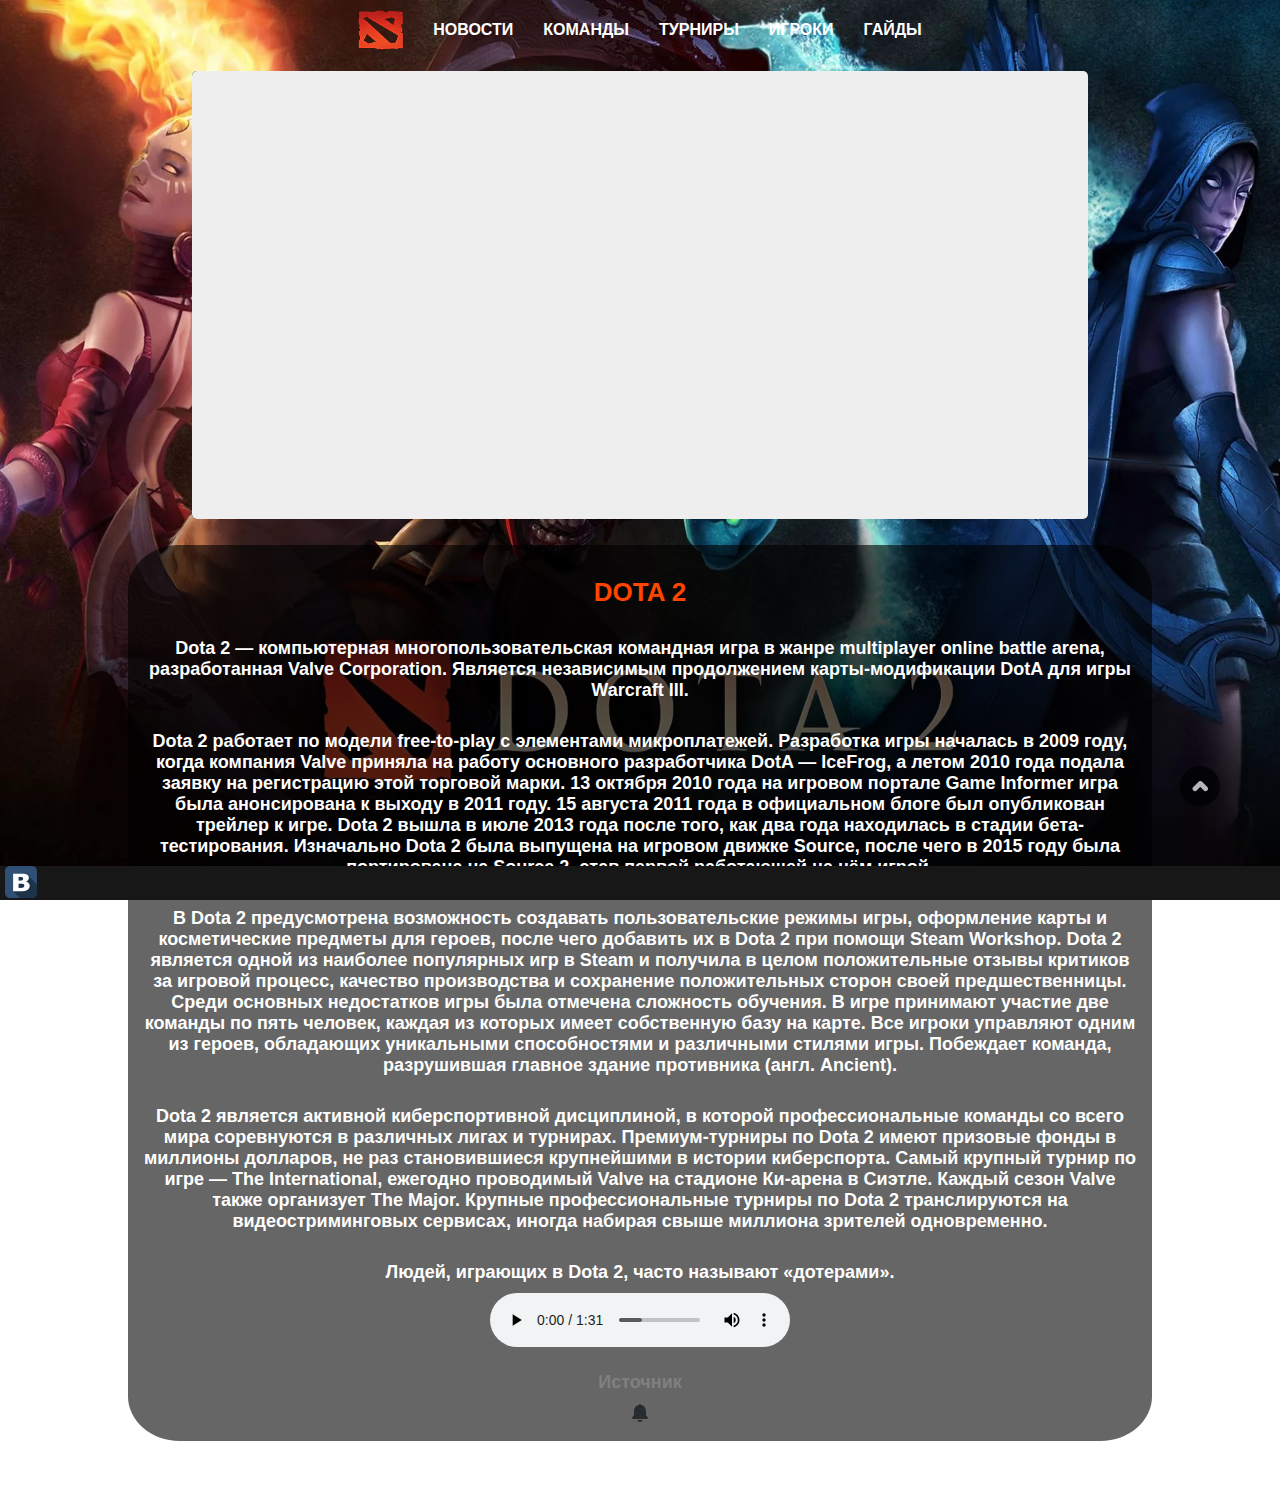
<file: index.html>
<!DOCTYPE html>
<html lang="ru">
    <head>
        <meta charset="utf-8">
		<meta name="description" content="">
		<title>Dota 2 - Главная</title>
		<link href="css/style.css" rel="stylesheet">
		<link rel="shortcut icon" href="img/logo.png" type="image/x-icon">
		<style>
			.container { width: 100%; margin: auto; padding-top: 1em; }
			.container .ism-slider { margin-left: auto; margin-right: auto; }
		</style>
		<link rel="stylesheet" href="ism/css/my-slider.css"/>
		<script src="ism/js/ism-2.2.min.js"></script>
	</head>
	<body id="index">
		<header>
			<nav>
				<ul>
					<li><a href="index.html"><img src="img/logo.png" alt="logo" width="45" height="40"></a></li>
					<li><a href="n.html"> НОВОСТИ </a> </li>
					<li><a href="k.html"> КОМАНДЫ </a></li>
					<li><a href="t.html"> ТУРНИРЫ </a></li>
					<li><a href="i.html"> ИГРОКИ </a></li>
					<li><a href="g.html"> ГАЙДЫ </a></li>
				</ul>
			</nav>
		</header>
		<div class='container'>
			<div class="ism-slider" data-transition_type="fade" data-radios="false" id="my-slider">
			  <ol>
				<li>
				  <img src="ism/image/slides/_u/1511401339923_854095.jpg" alt="1">
				</li>
				<li>
				  <img src="ism/image/slides/_u/1511401340518_210257.jpg" alt="2">
				</li>
				<li>
				  <img src="ism/image/slides/_u/1511401340584_57740.jpg" alt="3">
				</li>
				<li>
				  <img src="ism/image/slides/_u/1511401340772_509429.jpg" alt="4">
				</li>
				<li>
				  <img src="ism/image/slides/_u/1511401341519_206867.jpg" alt="5">
				</li>
				<li>
				  <img src="ism/image/slides/_u/1511401341371_476279.jpg" alt="6">
				</li>
				<li>
				  <img src="ism/image/slides/_u/1511401343639_58350.jpg" alt="7">
				</li>
				<li>
				  <img src="ism/image/slides/_u/1511401345980_816817.jpg" alt="8">
				</li>
				<li>
				  <img src="ism/image/slides/_u/1511401346588_370587.jpg" alt="9">
				</li>
			  </ol>
			</div>
		</div>
		<div id="content">
			<h1>DOTA 2</h1>
			<p>Dota 2 — компьютерная многопользовательская командная игра в жанре 
				multiplayer online battle arena, разработанная Valve Corporation. Является независимым продолжением 
				карты-модификации DotA для игры Warcraft III. 
				<p>Dota 2 работает по модели free-to-play с элементами микроплатежей.
				Разработка игры началась в 2009 году, когда компания Valve приняла на работу основного разработчика 
				DotA — IceFrog, а летом 2010 года подала заявку на регистрацию этой торговой марки. 13 октября 2010 
				года на игровом портале Game Informer игра была анонсирована к выходу в 2011 году. 15 августа 2011 года
				 в официальном блоге был опубликован трейлер к игре. Dota 2 вышла в июле 2013 года после того, как два
				 года находилась в стадии бета-тестирования. 
				Изначально Dota 2 была выпущена на игровом движке Source, после чего в 2015 году была портирована на 
				Source 2, став первой работающей на нём игрой. 
				<p>В Dota 2 предусмотрена возможность создавать 
				пользовательские режимы игры, оформление карты и косметические предметы для героев, после чего 
				добавить их в Dota 2 при помощи Steam Workshop. Dota 2 является одной из наиболее популярных игр в 
				Steam и получила в целом положительные отзывы критиков за игровой процесс, качество производства и 
				сохранение положительных сторон своей предшественницы. Среди основных недостатков игры была отмечена сложность обучения.
				В игре принимают участие две команды по пять человек, каждая из которых имеет собственную базу на карте.
				 Все игроки управляют одним из героев, обладающих уникальными способностями и 
				 различными стилями игры. Побеждает команда, разрушившая главное здание противника (англ. Ancient).
				<p>Dota 2 является активной киберспортивной дисциплиной, в которой профессиональные команды со всего 
				мира соревнуются в различных лигах и турнирах. Премиум-турниры по Dota 2 имеют призовые фонды в 
				миллионы долларов, не раз становившиеся крупнейшими в истории киберспорта. Самый крупный турнир по 
				игре — The International, ежегодно проводимый Valve на стадионе Ки-арена в Сиэтле. Каждый сезон Valve 
				также организует The Major. Крупные профессиональные турниры по Dota 2 транслируются на 
				видеостриминговых сервисах, иногда набирая свыше миллиона зрителей одновременно. 
				<p>Людей, играющих в Dota 2, часто называют «дотерами».</p>
				<audio controls autoplay>
					<source src="media/audio/Dota.mp3" type="audio/mpeg">
					Тег audio не поддерживается вашим браузером. 
					<a href="media/audio/Dota.mp3">Скачайте музыку</a>.
				 </audio>
			<p><a href=https://ru.wikipedia.org/wiki/Dota_2 target="new">Источник</a></p>
			<object
			  type="image/svg+xml"
			  data="ic_head_notify.svg">
			  <img
			    src="ic_head_notify.svg">
			</object>
		</div>
		<a href="#" title="Вернуться к началу" class="topbutton"><img alt="Вверх" src="img/icon_top.png"></a>
		<footer><a class="vk" href="https://vk.com/" target="new"><img src="img/vk.png" alt="VK"></a></footer>
	</body>
</html>
</file>
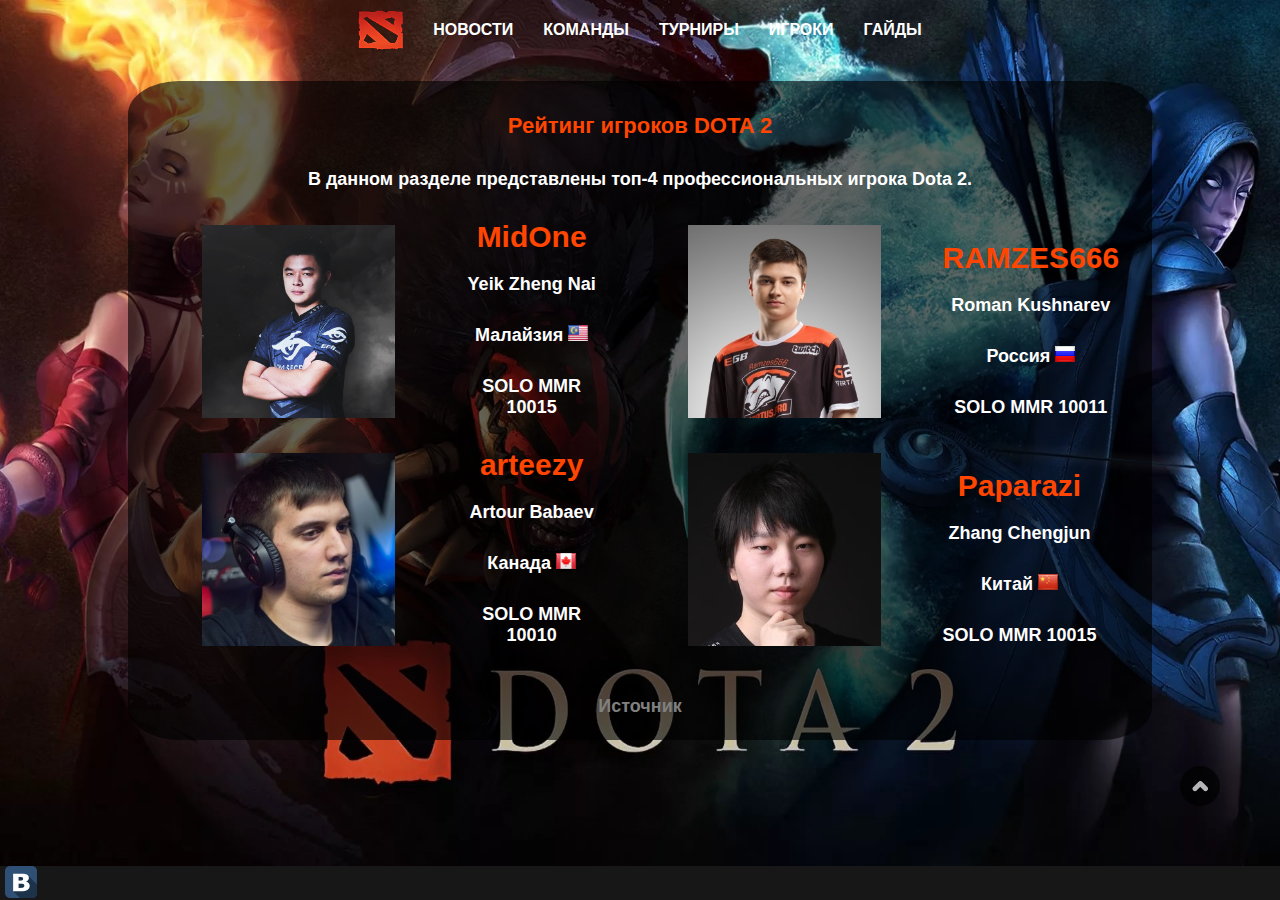
<file: i.html>
<!DOCTYPE html>
<html lang="ru">
    <head>
        <meta charset="utf-8">
		<meta name="description" content="">
		<title>Dota 2 - Игроки</title>
		<link href="css/style.css" rel="stylesheet">
		<link rel="shortcut icon" href="img/logo.png" type="image/x-icon">
	</head>
	<body id="index">
		<header>
			<nav>
				<ul>
					<li><a href="index.html"><img src="img/logo.png" alt="logo" width="45" height="40"></a></li>
					<li><a href="n.html"> НОВОСТИ </a> </li>
					<li><a href="k.html"> КОМАНДЫ </a></li>
					<li><a href="t.html"> ТУРНИРЫ </a></li>
					<li><a href="i.html"> ИГРОКИ </a></li>
					<li><a href="g.html"> ГАЙДЫ </a></li>
				</ul>
			</nav>
		</header>
		<div id="content">
			<h2>Рейтинг игроков DOTA 2</h2>
			<p>В данном разделе представлены топ-4 профессиональных игрока Dota 2.</p>
			<table id="igroky">
				<tr><td><img src="img/MidOne.jpeg" alt="MidOne"></td> <td class="nickname">MidOne <p>Yeik Zheng Nai</p> <p>Малайзия <img src="img/5.png" alt="5"></p> <p>SOLO MMR 10015</p></td> <td><td><img src="img/RAMZES666.jpeg" alt="RAMZES666"></td> <td class="nickname">RAMZES666 <p>Roman Kushnarev</p> <p>Россия <img src="img/3.png" alt="5"></p> <p>SOLO MMR 10011</p></td></tr>
				<tr><td><img src="img/arteezy.jpeg" alt="arteezy"></td> <td class="nickname">arteezy <p>Artour Babaev</p> <p>Канада <img src="img/6.png" alt="6"></p> <p>SOLO MMR 10010</p></td> <td><td><img src="img/Paparazi.jpeg" alt="Paparazi"></td> <td class="nickname">Paparazi <p>Zhang Chengjun</p> <p>Китай <img src="img/4.png" alt="4"></p> <p>SOLO MMR 10015</p></td></tr>
			</table>
			<p><a href="http://game-tournaments.com/dota-2/player" target="new">Источник</a></p>
		</div>
		<a href="#" title="Вернуться к началу" class="topbutton"><img alt="Вверх" src="img/icon_top.png"></a>
		<footer><a class="vk" href="https://vk.com/" target="new"><img src="img/vk.png" alt="VK"></a></footer>
	</body>
</html>
</file>
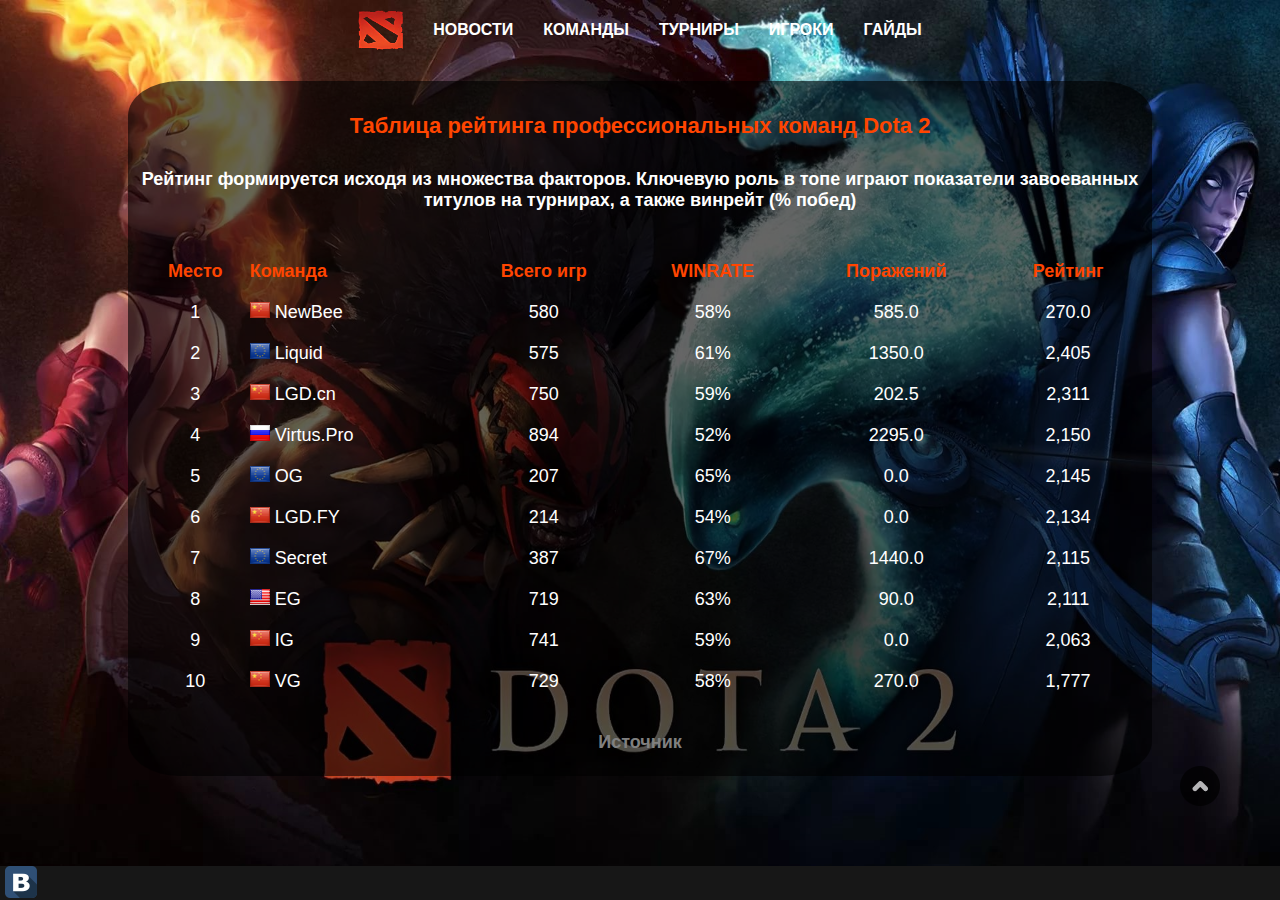
<file: k.html>
<!DOCTYPE html>
<html lang="ru">
    <head>
        <meta charset="utf-8">
		<meta name="description" content="">
		<title>Dota 2 - Команды</title>
		<link href="css/style.css" rel="stylesheet">
		<link rel="shortcut icon" href="img/logo.png" type="image/x-icon">
	</head>
	<body id="index">
		<header>
			<nav>
				<ul>
					<li><a href="index.html"><img src="img/logo.png" alt="logo" width="45" height="40"></a></li>
					<li><a href="n.html"> НОВОСТИ </a> </li>
					<li><a href="k.html"> КОМАНДЫ </a></li>
					<li><a href="t.html"> ТУРНИРЫ </a></li>
					<li><a href="i.html"> ИГРОКИ </a></li>
					<li><a href="g.html"> ГАЙДЫ </a></li>
				</ul>
			</nav>
		</header>
		<div id="content">
			<h2>Таблица рейтинга профессиональных команд Dota 2</h2>
			<p>Рейтинг формируется исходя из множества факторов. Ключевую роль в топе играют показатели завоеванных титулов на турнирах, а также винрейт (% побед)</p>
			<table id="rating">
					<tr class="trone"><td>Место</td> <td class="tdleft">Команда</td> <td>Всего игр</td> <td>WINRATE</td> <td>Поражений</td> <td>Рейтинг</td></tr>
					<tr><td>1</td> <td class="tdleft"><img src="img/4.png" alt="4"> NewBee</td> <td>580</td> <td>58%</td> <td>585.0</td> <td>270.0</td></tr>
					<tr><td>2</td> <td class="tdleft"><img src="img/1.png" alt="1"> Liquid</td> <td>575</td> <td>61%</td> <td>1350.0</td> <td>2,405</td></tr>
					<tr><td>3</td> <td class="tdleft"><img src="img/4.png" alt="4"> LGD.cn</td> <td>750</td> <td>59%</td> <td>202.5</td> <td>2,311</td></tr>
					<tr><td>4</td> <td class="tdleft"><img src="img/3.png" alt="3"> Virtus.Pro</td> <td>894</td> <td>52%</td> <td>2295.0</td> <td>2,150</td></tr>
					<tr><td>5</td> <td class="tdleft"><img src="img/1.png" alt="1"> OG</td> <td>207</td> <td>65%</td> <td>0.0</td> <td>2,145</td></tr>
					<tr><td>6</td> <td class="tdleft"><img src="img/4.png" alt="4"> LGD.FY</td> <td>214</td> <td>54%</td> <td>0.0</td> <td>2,134</td></tr>
					<tr><td>7</td> <td class="tdleft"><img src="img/1.png" alt="1"> Secret</td> <td>387</td> <td>67%</td> <td>1440.0</td> <td>2,115</td></tr>
					<tr><td>8</td> <td class="tdleft"><img src="img/2.png" alt="2"> EG</td> <td>719</td> <td>63%</td> <td>90.0</td> <td>2,111</td></tr>
					<tr><td>9</td> <td class="tdleft"><img src="img/4.png" alt="4"> IG</td> <td>741</td> <td>59%</td> <td>0.0</td> <td>2,063</td></tr>
					<tr><td>10</td> <td class="tdleft"><img src="img/4.png" alt="4"> VG</td> <td>729</td> <td>58%</td> <td>270.0</td> <td>1,777</td></tr>
			</table>
			<p><a href="https://dota2expert.ru/rejting-dota-2-komand" target="new">Источник</a></p>
		</div>
		<a href="#" title="Вернуться к началу" class="topbutton"><img alt="Вверх" src="img/icon_top.png"></a>
		<footer><a class="vk" href="https://vk.com/" target="new"><img src="img/vk.png" alt="VK"></a></footer>
	</body>
</html>
</file>
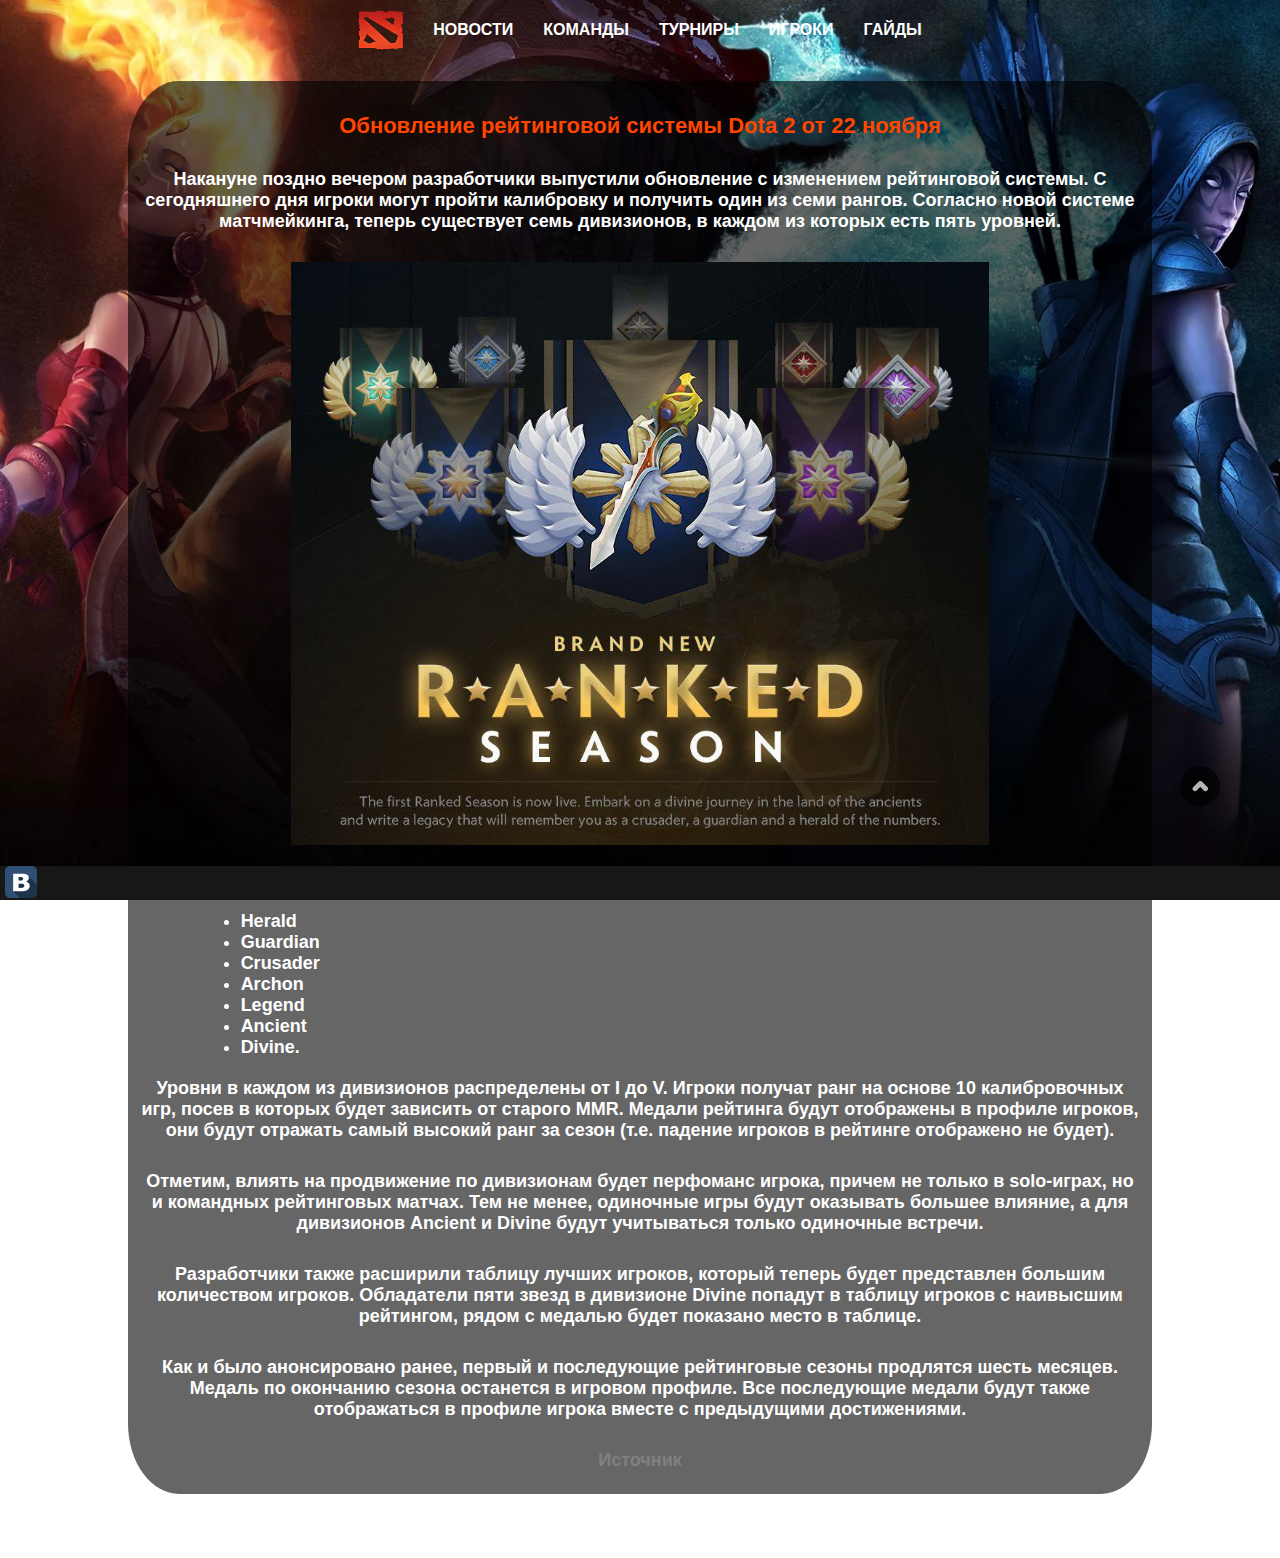
<file: n.html>
<!DOCTYPE html>
<html lang="ru">
    <head>
        <meta charset="utf-8">
		<meta name="description" content="">
		<title>Dota 2 - Новости</title>
		<link href="css/style.css" rel="stylesheet">
		<link rel="shortcut icon" href="img/logo.png" type="image/x-icon">
	</head>
	<body id="index">
		<header>
			<nav>
				<ul>
					<li><a href="index.html"><img src="img/logo.png" alt="logo" width="45" height="40"></a></li>
					<li><a href="n.html"> НОВОСТИ </a> </li>
					<li><a href="k.html"> КОМАНДЫ </a></li>
					<li><a href="t.html"> ТУРНИРЫ </a></li>
					<li><a href="i.html"> ИГРОКИ </a></li>
					<li><a href="g.html"> ГАЙДЫ </a></li>
				</ul>
			</nav>
		</header>
		<div id="content">
			<h2>Обновление рейтинговой системы Dota 2 от 22 ноября</h2>
			<p>Накануне поздно вечером разработчики выпустили обновление с изменением рейтинговой системы. 
			С сегодняшнего дня игроки могут пройти калибровку и получить один из семи рангов. 
			Согласно новой системе матчмейкинга, теперь существует семь дивизионов, в каждом из которых есть пять уровней.</p>
			<p><img src="../img/n.jpg" alt="NEW R A N K E D SEASON"></p>
			<p>Список дивизионов выглядит следующим образом (по возрастанию):</p>
			<ul>
				<li>Herald</li>
				<li>Guardian</li>
				<li>Crusader</li>
				<li>Archon</li>
				<li>Legend</li>
				<li>Ancient</li>
				<li>Divine.</li>
			</ul>
			<p>Уровни в каждом из дивизионов распределены от I до V. Игроки получат ранг на основе 10 калибровочных игр, посев в которых будет зависить от старого ММR. Медали рейтинга будут отображены в профиле игроков, они будут отражать самый высокий ранг за сезон (т.е. падение игроков в рейтинге отображено не будет).</p>
			<p>Отметим, влиять на продвижение по дивизионам будет перфоманс игрока, причем не только в solo-играх, но и командных рейтинговых матчах. Тем не менее, одиночные игры будут оказывать большее влияние, а для дивизионов Ancient и Divine будут учитываться только одиночные встречи.</p>
			<p>Разработчики также расширили таблицу лучших игроков, который теперь будет представлен большим количеством игроков. Обладатели пяти звезд в дивизионе Divine попадут в таблицу игроков с наивысшим рейтингом, рядом с медалью будет показано место в таблице.</p>
			<p>Как и было анонсировано ранее, первый и последующие рейтинговые сезоны продлятся шесть месяцев. Медаль по окончанию сезона останется в игровом профиле. Все последующие медали будут также отображаться в профиле игрока вместе с предыдущими достижениями.</p>
			<p><a href="https://dota2.ru/news/9484-obnovlenie-rejtingovoj-sistemy-dota-2-ot-22-noyabrya/" target="new">Источник</a></p>
		</div>
		<a href="#" title="Вернуться к началу" class="topbutton"><img alt="Вверх" src="img/icon_top.png"></a>
		<footer><a class="vk" href="https://vk.com/" target="new"><img src="img/vk.png" alt="VK"></a></footer>
	</body>
</html>
</file>
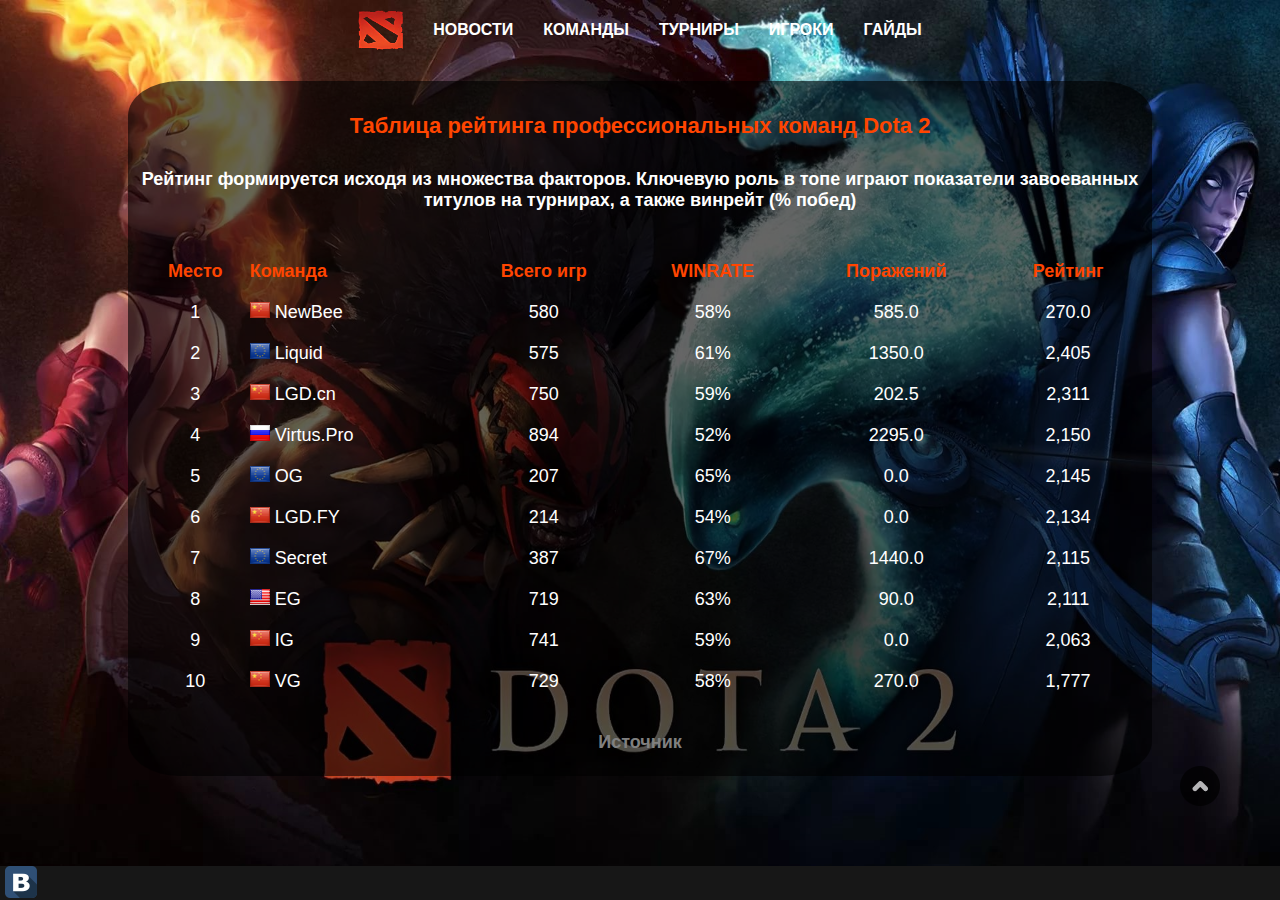
<file: t.html>
<!DOCTYPE html>
<html lang="ru">
    <head>
        <meta charset="utf-8">
		<meta name="description" content="">
		<title>Dota 2 - Турниры</title>
		<link href="css/style.css" rel="stylesheet">
		<link rel="shortcut icon" href="img/logo.png" type="image/x-icon">
	</head>
	<body id="index">
		<header>
			<nav>
				<ul>
					<li><a href="index.html"><img src="img/logo.png" alt="logo" width="45" height="40"></a></li>
					<li><a href="n.html"> НОВОСТИ </a> </li>
					<li><a href="k.html"> КОМАНДЫ </a></li>
					<li><a href="t.html"> ТУРНИРЫ </a></li>
					<li><a href="i.html"> ИГРОКИ </a></li>
					<li><a href="g.html"> ГАЙДЫ </a></li>
				</ul>
			</nav>
		</header>
		<div id="content">
			<h2>Таблица рейтинга профессиональных команд Dota 2</h2>
			<p>Рейтинг формируется исходя из множества факторов. Ключевую роль в топе играют показатели завоеванных титулов на турнирах, а также винрейт (% побед)</p>
			<table id="rating">
					<tr class="trone"><td>Место</td> <td class="tdleft">Команда</td> <td>Всего игр</td> <td>WINRATE</td> <td>Поражений</td> <td>Рейтинг</td></tr>
					<tr><td>1</td> <td class="tdleft"><img src="img/4.png" alt="4"> NewBee</td> <td>580</td> <td>58%</td> <td>585.0</td> <td>270.0</td></tr>
					<tr><td>2</td> <td class="tdleft"><img src="img/1.png" alt="1"> Liquid</td> <td>575</td> <td>61%</td> <td>1350.0</td> <td>2,405</td></tr>
					<tr><td>3</td> <td class="tdleft"><img src="img/4.png" alt="4"> LGD.cn</td> <td>750</td> <td>59%</td> <td>202.5</td> <td>2,311</td></tr>
					<tr><td>4</td> <td class="tdleft"><img src="img/3.png" alt="3"> Virtus.Pro</td> <td>894</td> <td>52%</td> <td>2295.0</td> <td>2,150</td></tr>
					<tr><td>5</td> <td class="tdleft"><img src="img/1.png" alt="1"> OG</td> <td>207</td> <td>65%</td> <td>0.0</td> <td>2,145</td></tr>
					<tr><td>6</td> <td class="tdleft"><img src="img/4.png" alt="4"> LGD.FY</td> <td>214</td> <td>54%</td> <td>0.0</td> <td>2,134</td></tr>
					<tr><td>7</td> <td class="tdleft"><img src="img/1.png" alt="1"> Secret</td> <td>387</td> <td>67%</td> <td>1440.0</td> <td>2,115</td></tr>
					<tr><td>8</td> <td class="tdleft"><img src="img/2.png" alt="2"> EG</td> <td>719</td> <td>63%</td> <td>90.0</td> <td>2,111</td></tr>
					<tr><td>9</td> <td class="tdleft"><img src="img/4.png" alt="4"> IG</td> <td>741</td> <td>59%</td> <td>0.0</td> <td>2,063</td></tr>
					<tr><td>10</td> <td class="tdleft"><img src="img/4.png" alt="4"> VG</td> <td>729</td> <td>58%</td> <td>270.0</td> <td>1,777</td></tr>
			</table>
			<p><a href="https://dota2expert.ru/rejting-dota-2-komand" target="new">Источник</a></p>
		</div>
		<a href="#" title="Вернуться к началу" class="topbutton"><img alt="Вверх" src="img/icon_top.png"></a>
		<footer><a class="vk" href="https://vk.com/" target="new"><img src="img/vk.png" alt="VK"></a></footer>
	</body>
</html>
</file>
<file: css/style.css>
* {
			margin: 0; /*�������� ��� �������*/
			padding: 0; /*�������� ��� ���� ������ ���������*/
			-moz-transition:0.3s 0.01s ease; /*��������� �������� �������� (Mozilla)*/
			-o-transition: all 0.3s 0.01s ease; /*Opera*/
			-webkit-transition: all 0.3s 0.01s ease; /*Chrome, �����*/
		}
		a {
			text-decoration: none; /*������� ��������� ������*/
			color: gray; /*������������� ����� ���� ������*/
		}
		a:hover {
			color: #FF4500; /*��� ���������, ������ ����������� ����������� ����*/
		}
		body {
			font-family: 'Century Gothic', Arial, Helvetica, sans-serif; /*��������� ������ (� ������, ���� ���� �������, ����������� ��������� �� �������)*/
			font-weight: bold; /*��������� "�������" ������*/
			
		}
		#index {
			background:url(../img/titulnik.jpg); /*�������� �� ������ ����*/
			background-size: 100% 100%; /*����������� �� ������% �����%*/
			background-repeat: no-repeat; /*������� ���������� �������� �� ����*/
			background-attachment: fixed; /*��������� ��������� ����������� �� ����*/
		}
		header {
			margin-top: 10px; /*������ ������ �� �����*/
			position: relative; /*������������� ������� �����*/
			overflow: hidden; /*���� ��������� �� ���� ����, �������� ����������� �����*/
			height: 45px; /*������*/
			z-index: 100; /*�������� ����*/
		}
		header ul {
			display: flex; /*����������� ������ ���� �� ���������*/
			list-style: none; /*������� �����*/
			position: relative; /*������������� ����������������*/
			left: 50%; /*������ �����*/
			float: left; /*������������ �� ������ ����*/
			text-align: center; /*�������� ������ �� ������*/
		}
		header ul li {
			position: relative; /*������������� ����������������*/
			left: -50%; /*������ ����� -50%*/
			height: 40px; /*������*/
		}
		header ul li a{ 
			display: block; /*���������� ��� ������� �������*/
			color: #fff; /*����� ����*/
			padding: 0 15px; /*����*/
			line-height: 40px; /*������ �����*/
		}
		header ul li a:hover{ 
			font-size: 125%; /*��� ��������� ��������� ������ �� 125%*/
		}
		header ul li a img:hover{
			width: 50px; /*��������� �� 50px*/
			height: 45px; /*�� 45px*/
		}
		header .mobile {
			display: none;
		}
		#content {
			margin-top: 2%; /*������ ������,*/
			margin-right: 10%; /*������*/
			margin-left: 10%; /*�����,*/
			margin-bottom: 5%; /*�����.*/
			text-align: center; /*������������ ������ �� ������*/
			height: 100%; /*������*/
			font-size: 18px; /*������ ������*/
			border-radius: 5%; /*����������� ����� �����*/
			background: rgba(0, 0, 0, 0.6); /* ���� ����, ������������ (0.6)*/
			padding: 1%; /* ���� ������ ������ */
		}
		#content p {
			padding: 20px 0 10px 0; 
			color: white; 
		}
		#content h1 {
			font-size: 26px;
			margin: 20px 0 10px 0;
			text-align: center;
			color: #FF4500;
		}
		#content h2 {
			font-size: 22px;
			margin: 20px 0 10px 0;
			text-align: center;
			color: #FF4500;
		}
		#content li{
			margin-left: 10%;
			color: white;
			text-align: left;
		}
		#content img{
			width: 70%;
			height: 70%;
		}
		#content #rating {
			text-align: center;
			margin-top: 2%;
			color: white;
			width: 100%;
			font-weight: normal;
			border-spacing: 0 20px;
		}
		#content #rating img{
			width: 20px;
			height: 16px;
		}
		#content #rating .tdleft {
			text-align: left;
		}
		#content #rating .trone {
			color: #FF4500;
			font-weight: bold;
		}
		#content #igroky{
			border-spacing: 20px;
			color: white;
		}
		#content #igroky p{
			font-size: 18px;
		}
		#content #igroky .nickname{
			float: left;
			color: #FF4500;
			font-size: 30px;
		}
		#content #igroky .nickname img{
			width: 20px;
			height:16px;
		}
		footer {
			position: fixed;
			bottom: 0;
			color: #93824e;
			background: #171717;
			text-align: center;
			z-index: 100;
			width: 100%;
			font-size: 10px;
		}
		footer .vk {
			float: left;
			margin-left: 5px;
		}
		.topbutton {
			position: fixed;
			width: 55px;
			cursor: pointer;
			bottom: 10%;
			right: 3.5%;
			overflow: hidden;
			z-index: 101; /*� - �������, ��������� ������ �� ������ ����.*/
			opacity: 0.7;
			transition: 0.5s;
		}
		.topbutton:hover {
				opacity: 1;
		}
		/* MEDIA */
		video {
			width: 75%;
		}
</file>
<file: ism/css/my-slider.css>
.ism-slider > ol, .ism-slider > ol > li, .ism-slider > ol > li > img { width: 100%; list-style: none; margin: 0; padding: 0; }
.ism-slider {
  overflow: hidden;
  position: relative;
  padding: 0 !important;
  -webkit-user-select: none;
  -khtml-user-select: none;
  -moz-user-select: none;
  -ms-user-select: none;
  user-select: none;
  cursor: default;
  z-index: 2;
  background-color: rgba(0, 0, 0, 0.1);
  -webkit-animation: ism-fadein 3s;
  -webkit-background-clip: padding-box;
  -moz-background-clip: padding;
  background-clip: padding-box;
}
@-webkit-keyframes ism-fadein {
  from { opacity: 0; }
  to { opacity: 1; }
}
@-webkit-keyframes ism-loading {
  50% { left: 120px; }
}

.ism-slider .ism-slides {
  list-style: none;
  position: absolute;
  height: 100%;
  top: 0;
  padding: 0 !important;
  margin-top: 0;
  margin-bottom: 0;
  z-index: 1;
}

.ism-slider li.ism-slide {
  height: 100%;
  overflow: hidden;
  position: absolute;
  display: block;
  top: 0;
  bottom: 0;
  margin: 0 !important;
  padding: 0 !important;
  background-color: #d5d5d5;
  text-align: center;
}

.ism-slider .ism-img-frame {
  display: block;
  position: absolute;
  width: 100%;
  height: 100%;
}

.ism-slider a.ism-image-link {
  position: absolute;
  color: inherit;
  text-decoration: none;
  display: block;
  top: 0;
  left: 0;
  width: 100%;
  height: 100%;
}

.ism-slider .ism-img {
  display: block;
  border: none;
  position: absolute;
  pointer-events: none;
}

.ism-button, .ism-pause-button {
  position: absolute;
  display: block;
  -webkit-box-sizing: border-box; -moz-box-sizing: border-box; box-sizing: border-box;
  border: none;
  outline: none;
  text-align:center;
  z-index: 6;
  cursor: pointer;
  padding: 0;
  background-repeat: no-repeat;
  background-position: center center;
}

.ism-pause-button {
  display: none;
  left: 50%;
}

.ism-slider:hover .ism-pause-button {
  display: block;
}

.ism-caption {
  -webkit-box-sizing: border-box; -moz-box-sizing: border-box; box-sizing: border-box;
  padding: 0 1em;
  text-shadow: none;
  line-height: 1.2em;
  padding: 0.25em 0.5em;
  width: auto;
  height: auto;
  text-align: center;
  visibility: hidden;
}

a.ism-image-link .ism-caption, a.ism-caption {
  text-decoration: none;
  font-weight: normal;
}

a.ism-caption:hover {
  text-decoration: underline;
}

.ism-caption-0 {
  z-index: 3;
}

.ism-caption-1 {
  z-index: 4;
}

.ism-caption-2 {
  z-index: 5;
}

.ism-radios {
  margin: 0;
  padding: 0;
  list-style: none;
  color: #fff;
  font-size: 1px;
}

.ism-slider .ism-radios {
  position: absolute;
  -webkit-box-sizing: border-box; -moz-box-sizing: border-box; box-sizing: border-box;
  z-index: 6;
  bottom: 5px;
  left: 0;
  right: 0;
  width: auto;
  background-color: rgba(255, 255, 255, 0.0);
  padding: 0 7px;
  height: 0;
  overflow: visible;
}

.ism-slider .ism-radios.ism-radios-as-thumbnails {
  bottom: 5px;
}

.ism-radios li {
  position: relative;
  display: inline-block;
  margin: 0 3px;
  padding: 0;
}

.ism-radios input.ism-radio {
  display: none;
}

.ism-radios label {
  display: block;
  -webkit-box-sizing: border-box; -moz-box-sizing: border-box; box-sizing: border-box;
  margin: 0;
  text-decoration: none;
  cursor: pointer;
}

.ism-radios-as-thumbnails label {
  -webkit-background-size: 120% auto; -moz-background-size: 120% auto; -o-background-size: 120% auto; background-size: 120% auto;
  background-position: center center;
  background-repeat: no-repeat;
  border: 2px solid rgba(255, 255, 255, 0.6);
  opacity: 0.8;
}

.ism-radios-as-thumbnails label:hover {
  border: 2px solid #fff;
  opacity: 1;
}

.ism-radios-as-thumbnails li.active label {
  border: 2px solid rgba(255, 255, 255, 1.0);
  opacity: 1;
}

p.ism-badge {
  margin: 0 auto;
  text-align: right;
  font-size: 10px;
  padding-top: 1px;
  color: #ccc;
  font-family: sans-serif;
  font-weight: normal;
}

p.ism-badge a.ism-link {
  color: inherit;
  text-decoration: none;
  margin-right: 0.25em;
}

p.ism-badge a.ism-link:hover {
  color: #aaa;
  text-decoration: underline;
}

.ism-zoom-in {
  -webkit-animation: zoomin 0.81s linear 1;
  animation: zoomin 0.81s linear 1;
}

@-webkit-keyframes zoomin {
  0% { -webkit-transform: scale(1.0); transform: scale(1.0); }
  100% { -webkit-transform: scale(3.0); transform: scale(3.0); }
}
@keyframes zoomin {
  0% { -webkit-transform: scale(1.0); transform: scale(1.0); }
  100% { -webkit-transform: scale(3.0); transform: scale(3.0); }
}

@-webkit-keyframes fadein {
  0% { opacity: 0; }
 100% { opacity: 1; }
}
@keyframes fadein {
  0% { opacity: 0; }
 100% { opacity: 1; }
}

@-webkit-keyframes slidein {
  0% { -webkit-transform: translate(-1200px, 0); transform: translate(-1200px, 0); }
  100% { -webkit-transform: translate(0, 0); transform: translate(0, 0); }
}
@keyframes slidein {
  0% { -webkit-transform: translate(-1200px, 0); transform: translate(-1200px, 0); }
  100% { -webkit-transform: translate(0, 0); transform: translate(0, 0); }
}

@-webkit-keyframes popin {
  50% { -webkit-transform: scale(1.2); transform: scale(1.2); }
}
@keyframes popin {
  50% { -webkit-transform: scale(1.2); transform: scale(1.2); }
}

.ism-zoom-pan {
  -webkit-animation: zoompan 20.0s linear 1;
  animation: zoompan 20.0s linear 1;
}
@-webkit-keyframes zoompan {
  0% { -webkit-transform: translate(0, 0) scale(1.0); transform: translate(0, 0) scale(1.0); }
  50% { -webkit-transform: translate(-5%, -5%) scale(1.3); transform: translate(-5%, -5%) scale(1.3); }
  100% { -webkit-transform: translate(0, 0) scale(1.0); transform: translate(0, 0) scale(1.0); }
}
@keyframes zoompan {
  0% { -webkit-transform: translate(0, 0) scale(1.0); transform: translate(0, 0) scale(1.0); }
  50% { -webkit-transform: translate(-5%, -5%) scale(1.3); transform: translate(-5%, -5%) scale(1.3); }
  100% { -webkit-transform: translate(0, 0) scale(1.0); transform: translate(0, 0) scale(1.0); }
}

.ism-zoom-rotate {
  -webkit-animation: zoomrotate 20.0s linear 1;
  animation: zoomrotate 20.0s linear 1;
}
@-webkit-keyframes zoomrotate {
  0% { -webkit-transform: rotate(0) scale(1.0); transform: rotate(0) scale(1.0); }
  50% { -webkit-transform: rotate(-5deg) scale(1.3); transform: rotate(-5deg) scale(1.3); }
  100% { -webkit-transform: rotate(0) scale(1.0); transform: rotate(0) scale(1.0); }
}
@keyframes zoomrotate {
  0% { -webkit-transform: rotate(0) scale(1.0); transform: rotate(0) scale(1.0); }
  50% { -webkit-transform: rotate(-5deg) scale(1.3); transform: rotate(-5deg) scale(1.3); }
  100% { -webkit-transform: rotate(0) scale(1.0); transform: rotate(0) scale(1.0); }
}
/* SLIDER */

#my-slider {
    width: 70%;
    -webkit-border-radius: 5px; border-radius: 5px; 
}

#my-slider-ism-badge {
    width: 900px;
}

#my-slider:before {
    content: ''; display: block; padding-top: 50%;
}

#my-slider .ism-frame {
    position: absolute; top: 0; bottom: 0; left: 0; width: 100%;
}

#my-slider .ism-button {
    display: block;
    border-radius: 25px;
    width: 50px; height: 50px; background-size: 16px 16px; top: 50%; margin-top: -25px;
    color: #fff; background-color: rgba(0, 0, 0, 0.3);
    display: block; visibility: visible;
}

#my-slider .ism-button-prev {
    background-image: url([data-uri]);
    left: 10px;
}

#my-slider .ism-button-next {
    background-image: url([data-uri]);
    right: 10px;
}

#my-slider .ism-pause-button {
    width: 50px; height: 50px; background-size: 16px 16px; top: 50%; margin-top: -25px; border-radius: 25px; margin-left: -25px;
    color: #fff; background-color: rgba(0, 0, 0, 0.3); background-image: url([data-uri]);
}

#my-slider .ism-pause-button.ism-play {
    background-image: url([data-uri]);
}

#my-slider .ism-button:hover {
    background-color: rgba(0, 0, 0, 0.6);
}

#my-slider .ism-pause-button:hover {
    background-color: rgba(0, 0, 0, 0.6);
}

#my-slider .ism-radios {
    display: none;
    height: 20px;
    text-align: center;
}

#my-slider .ism-radios label {
    width: 20px; height: 20px;
    border-radius: 3px;
    color: #000; background-color: rgba(255, 255, 255, 0.5);
}

#my-slider .ism-radios li.active label {
    background-color: rgba(255, 255, 255, 1.0);
}

#my-slider .ism-radios label:hover {
    background-color: rgba(255, 255, 255, 0.8);
}


/* SLIDES */

#my-slider .ism-slide-0 .ism-img-frame {
    width: 100%;
}

#my-slider .ism-slide-0 .ism-img {
    width: 100%;
    top: 50%; -webkit-transform: translateY(-50%); -moz-transform: translateY(-50%); -ms-transform: translateY(-50%); transform: translateY(-50%);
}

#my-slider .ism-slide-1 .ism-img-frame {
    width: 100%;
}

#my-slider .ism-slide-1 .ism-img {
    width: 100%;
    top: 50%; -webkit-transform: translateY(-50%); -moz-transform: translateY(-50%); -ms-transform: translateY(-50%); transform: translateY(-50%);
}

#my-slider .ism-slide-2 .ism-img-frame {
    width: 100%;
}

#my-slider .ism-slide-2 .ism-img {
    width: 100%;
    top: 50%; -webkit-transform: translateY(-50%); -moz-transform: translateY(-50%); -ms-transform: translateY(-50%); transform: translateY(-50%);
}

#my-slider .ism-slide-3 .ism-img-frame {
    width: 100%;
}

#my-slider .ism-slide-3 .ism-img {
    width: 100%;
    top: 50%; -webkit-transform: translateY(-50%); -moz-transform: translateY(-50%); -ms-transform: translateY(-50%); transform: translateY(-50%);
}

#my-slider .ism-slide-4 .ism-img-frame {
    width: 100%;
}

#my-slider .ism-slide-4 .ism-img {
    width: 100%;
    top: 50%; -webkit-transform: translateY(-50%); -moz-transform: translateY(-50%); -ms-transform: translateY(-50%); transform: translateY(-50%);
}

#my-slider .ism-slide-5 .ism-img-frame {
    width: 100%;
}

#my-slider .ism-slide-5 .ism-img {
    width: 100%;
    top: 50%; -webkit-transform: translateY(-50%); -moz-transform: translateY(-50%); -ms-transform: translateY(-50%); transform: translateY(-50%);
}

#my-slider .ism-slide-6 .ism-img-frame {
    width: 100%;
}

#my-slider .ism-slide-6 .ism-img {
    width: 100%;
    top: 50%; -webkit-transform: translateY(-50%); -moz-transform: translateY(-50%); -ms-transform: translateY(-50%); transform: translateY(-50%);
}

#my-slider .ism-slide-7 .ism-img-frame {
    width: 100%;
}

#my-slider .ism-slide-7 .ism-img {
    width: 100%;
    top: 50%; -webkit-transform: translateY(-50%); -moz-transform: translateY(-50%); -ms-transform: translateY(-50%); transform: translateY(-50%);
}

#my-slider .ism-slide-8 .ism-img-frame {
    width: 100%;
}

#my-slider .ism-slide-8 .ism-img {
    width: 100%;
    top: 50%; -webkit-transform: translateY(-50%); -moz-transform: translateY(-50%); -ms-transform: translateY(-50%); transform: translateY(-50%);
}


/* CAPTIONS */

#my-slider .ism-slide-0 .ism-caption-0.ism-caption-anim {
    -webkit-animation: fadein 0.5s; animation: fadein 0.5s;
}

#my-slider .ism-slide-0 .ism-caption-1.ism-caption-anim {
    -webkit-animation: fadein 0.5s; animation: fadein 0.5s;
}

#my-slider .ism-slide-0 .ism-caption-2.ism-caption-anim {
    -webkit-animation: fadein 0.5s; animation: fadein 0.5s;
}

#my-slider .ism-slide-1 .ism-caption-0.ism-caption-anim {
    -webkit-animation: fadein 0.5s; animation: fadein 0.5s;
}

#my-slider .ism-slide-1 .ism-caption-1.ism-caption-anim {
    -webkit-animation: fadein 0.5s; animation: fadein 0.5s;
}

#my-slider .ism-slide-1 .ism-caption-2.ism-caption-anim {
    -webkit-animation: fadein 0.5s; animation: fadein 0.5s;
}

#my-slider .ism-slide-2 .ism-caption-0.ism-caption-anim {
    -webkit-animation: fadein 0.5s; animation: fadein 0.5s;
}

#my-slider .ism-slide-2 .ism-caption-1.ism-caption-anim {
    -webkit-animation: fadein 0.5s; animation: fadein 0.5s;
}

#my-slider .ism-slide-2 .ism-caption-2.ism-caption-anim {
    -webkit-animation: fadein 0.5s; animation: fadein 0.5s;
}

#my-slider .ism-slide-3 .ism-caption-0.ism-caption-anim {
    -webkit-animation: fadein 0.5s; animation: fadein 0.5s;
}

#my-slider .ism-slide-3 .ism-caption-1.ism-caption-anim {
    -webkit-animation: fadein 0.5s; animation: fadein 0.5s;
}

#my-slider .ism-slide-3 .ism-caption-2.ism-caption-anim {
    -webkit-animation: fadein 0.5s; animation: fadein 0.5s;
}

#my-slider .ism-slide-4 .ism-caption-0.ism-caption-anim {
    -webkit-animation: fadein 0.5s; animation: fadein 0.5s;
}

#my-slider .ism-slide-4 .ism-caption-1.ism-caption-anim {
    -webkit-animation: fadein 0.5s; animation: fadein 0.5s;
}

#my-slider .ism-slide-4 .ism-caption-2.ism-caption-anim {
    -webkit-animation: fadein 0.5s; animation: fadein 0.5s;
}

#my-slider .ism-slide-5 .ism-caption-0.ism-caption-anim {
    -webkit-animation: fadein 0.5s; animation: fadein 0.5s;
}

#my-slider .ism-slide-5 .ism-caption-1.ism-caption-anim {
    -webkit-animation: fadein 0.5s; animation: fadein 0.5s;
}

#my-slider .ism-slide-5 .ism-caption-2.ism-caption-anim {
    -webkit-animation: fadein 0.5s; animation: fadein 0.5s;
}

#my-slider .ism-slide-6 .ism-caption-0.ism-caption-anim {
    -webkit-animation: fadein 0.5s; animation: fadein 0.5s;
}

#my-slider .ism-slide-6 .ism-caption-1.ism-caption-anim {
    -webkit-animation: fadein 0.5s; animation: fadein 0.5s;
}

#my-slider .ism-slide-6 .ism-caption-2.ism-caption-anim {
    -webkit-animation: fadein 0.5s; animation: fadein 0.5s;
}

#my-slider .ism-slide-7 .ism-caption-0.ism-caption-anim {
    -webkit-animation: fadein 0.5s; animation: fadein 0.5s;
}

#my-slider .ism-slide-7 .ism-caption-1.ism-caption-anim {
    -webkit-animation: fadein 0.5s; animation: fadein 0.5s;
}

#my-slider .ism-slide-7 .ism-caption-2.ism-caption-anim {
    -webkit-animation: fadein 0.5s; animation: fadein 0.5s;
}

#my-slider .ism-slide-8 .ism-caption-0.ism-caption-anim {
    -webkit-animation: fadein 0.5s; animation: fadein 0.5s;
}

#my-slider .ism-slide-8 .ism-caption-1.ism-caption-anim {
    -webkit-animation: fadein 0.5s; animation: fadein 0.5s;
}

#my-slider .ism-slide-8 .ism-caption-2.ism-caption-anim {
    -webkit-animation: fadein 0.5s; animation: fadein 0.5s;
}

#my-slider .ism-slide-0 .ism-caption-0 {
    font-size: 1.25em;
    font-family: sans-serif;
    position: absolute; top: 10%;
    left: 5%;
    border-radius: 4px;
    border: none;
    color: #fff; background-color: rgba(0, 0, 0, 0.70);
}

#my-slider .ism-slide-0 .ism-caption-1 {
    font-size: 1.25em;
    font-family: sans-serif;
    position: absolute; top: 60%;
    left: 40%;
    border-radius: 4px;
    border: none;
    color: #fff; background-color: rgba(0, 0, 0, 0.70);
}

#my-slider .ism-slide-0 .ism-caption-2 {
    font-size: 1.25em;
    font-family: sans-serif;
    position: absolute; top: 20%;
    left: 60%;
    border-radius: 4px;
    border: none;
    color: #fff; background-color: rgba(0, 0, 0, 0.70);
}

#my-slider .ism-slide-1 .ism-caption-0 {
    font-size: 1.25em;
    font-family: sans-serif;
    position: absolute; top: 10%;
    left: 5%;
    border-radius: 4px;
    border: none;
    color: #fff; background-color: rgba(0, 0, 0, 0.70);
}

#my-slider .ism-slide-1 .ism-caption-1 {
    font-size: 1.25em;
    font-family: sans-serif;
    position: absolute; top: 60%;
    left: 40%;
    border-radius: 4px;
    border: none;
    color: #fff; background-color: rgba(0, 0, 0, 0.70);
}

#my-slider .ism-slide-1 .ism-caption-2 {
    font-size: 1.25em;
    font-family: sans-serif;
    position: absolute; top: 20%;
    left: 60%;
    border-radius: 4px;
    border: none;
    color: #fff; background-color: rgba(0, 0, 0, 0.70);
}

#my-slider .ism-slide-2 .ism-caption-0 {
    font-size: 1.25em;
    font-family: sans-serif;
    position: absolute; top: 10%;
    left: 5%;
    border-radius: 4px;
    border: none;
    color: #fff; background-color: rgba(0, 0, 0, 0.70);
}

#my-slider .ism-slide-2 .ism-caption-1 {
    font-size: 1.25em;
    font-family: sans-serif;
    position: absolute; top: 60%;
    left: 40%;
    border-radius: 4px;
    border: none;
    color: #fff; background-color: rgba(0, 0, 0, 0.70);
}

#my-slider .ism-slide-2 .ism-caption-2 {
    font-size: 1.25em;
    font-family: sans-serif;
    position: absolute; top: 20%;
    left: 60%;
    border-radius: 4px;
    border: none;
    color: #fff; background-color: rgba(0, 0, 0, 0.70);
}

#my-slider .ism-slide-3 .ism-caption-0 {
    font-size: 1.25em;
    font-family: sans-serif;
    position: absolute; top: 10%;
    left: 5%;
    border-radius: 4px;
    border: none;
    color: #fff; background-color: rgba(0, 0, 0, 0.70);
}

#my-slider .ism-slide-3 .ism-caption-1 {
    font-size: 1.25em;
    font-family: sans-serif;
    position: absolute; top: 60%;
    left: 40%;
    border-radius: 4px;
    border: none;
    color: #fff; background-color: rgba(0, 0, 0, 0.70);
}

#my-slider .ism-slide-3 .ism-caption-2 {
    font-size: 1.25em;
    font-family: sans-serif;
    position: absolute; top: 20%;
    left: 60%;
    border-radius: 4px;
    border: none;
    color: #fff; background-color: rgba(0, 0, 0, 0.70);
}

#my-slider .ism-slide-4 .ism-caption-0 {
    font-size: 1.25em;
    font-family: sans-serif;
    position: absolute; top: 10%;
    left: 5%;
    border-radius: 4px;
    border: none;
    color: #fff; background-color: rgba(0, 0, 0, 0.70);
}

#my-slider .ism-slide-4 .ism-caption-1 {
    font-size: 1.25em;
    font-family: sans-serif;
    position: absolute; top: 60%;
    left: 40%;
    border-radius: 4px;
    border: none;
    color: #fff; background-color: rgba(0, 0, 0, 0.70);
}

#my-slider .ism-slide-4 .ism-caption-2 {
    font-size: 1.25em;
    font-family: sans-serif;
    position: absolute; top: 20%;
    left: 60%;
    border-radius: 4px;
    border: none;
    color: #fff; background-color: rgba(0, 0, 0, 0.70);
}

#my-slider .ism-slide-5 .ism-caption-0 {
    font-size: 1.25em;
    font-family: sans-serif;
    position: absolute; top: 10%;
    left: 5%;
    border-radius: 4px;
    border: none;
    color: #fff; background-color: rgba(0, 0, 0, 0.70);
}

#my-slider .ism-slide-5 .ism-caption-1 {
    font-size: 1.25em;
    font-family: sans-serif;
    position: absolute; top: 60%;
    left: 40%;
    border-radius: 4px;
    border: none;
    color: #fff; background-color: rgba(0, 0, 0, 0.70);
}

#my-slider .ism-slide-5 .ism-caption-2 {
    font-size: 1.25em;
    font-family: sans-serif;
    position: absolute; top: 20%;
    left: 60%;
    border-radius: 4px;
    border: none;
    color: #fff; background-color: rgba(0, 0, 0, 0.70);
}

#my-slider .ism-slide-6 .ism-caption-0 {
    font-size: 1.25em;
    font-family: sans-serif;
    position: absolute; top: 10%;
    left: 5%;
    border-radius: 4px;
    border: none;
    color: #fff; background-color: rgba(0, 0, 0, 0.70);
}

#my-slider .ism-slide-6 .ism-caption-1 {
    font-size: 1.25em;
    font-family: sans-serif;
    position: absolute; top: 60%;
    left: 40%;
    border-radius: 4px;
    border: none;
    color: #fff; background-color: rgba(0, 0, 0, 0.70);
}

#my-slider .ism-slide-6 .ism-caption-2 {
    font-size: 1.25em;
    font-family: sans-serif;
    position: absolute; top: 20%;
    left: 60%;
    border-radius: 4px;
    border: none;
    color: #fff; background-color: rgba(0, 0, 0, 0.70);
}

#my-slider .ism-slide-7 .ism-caption-0 {
    font-size: 1.25em;
    font-family: sans-serif;
    position: absolute; top: 10%;
    left: 5%;
    border-radius: 4px;
    border: none;
    color: #fff; background-color: rgba(0, 0, 0, 0.70);
}

#my-slider .ism-slide-7 .ism-caption-1 {
    font-size: 1.25em;
    font-family: sans-serif;
    position: absolute; top: 60%;
    left: 40%;
    border-radius: 4px;
    border: none;
    color: #fff; background-color: rgba(0, 0, 0, 0.70);
}

#my-slider .ism-slide-7 .ism-caption-2 {
    font-size: 1.25em;
    font-family: sans-serif;
    position: absolute; top: 20%;
    left: 60%;
    border-radius: 4px;
    border: none;
    color: #fff; background-color: rgba(0, 0, 0, 0.70);
}

#my-slider .ism-slide-8 .ism-caption-0 {
    font-size: 1.25em;
    font-family: sans-serif;
    position: absolute; top: 10%;
    left: 5%;
    border-radius: 4px;
    border: none;
    color: #fff; background-color: rgba(0, 0, 0, 0.70);
}

#my-slider .ism-slide-8 .ism-caption-1 {
    font-size: 1.25em;
    font-family: sans-serif;
    position: absolute; top: 60%;
    left: 40%;
    border-radius: 4px;
    border: none;
    color: #fff; background-color: rgba(0, 0, 0, 0.70);
}

#my-slider .ism-slide-8 .ism-caption-2 {
    font-size: 1.25em;
    font-family: sans-serif;
    position: absolute; top: 20%;
    left: 60%;
    border-radius: 4px;
    border: none;
    color: #fff; background-color: rgba(0, 0, 0, 0.70);
}
</file>
